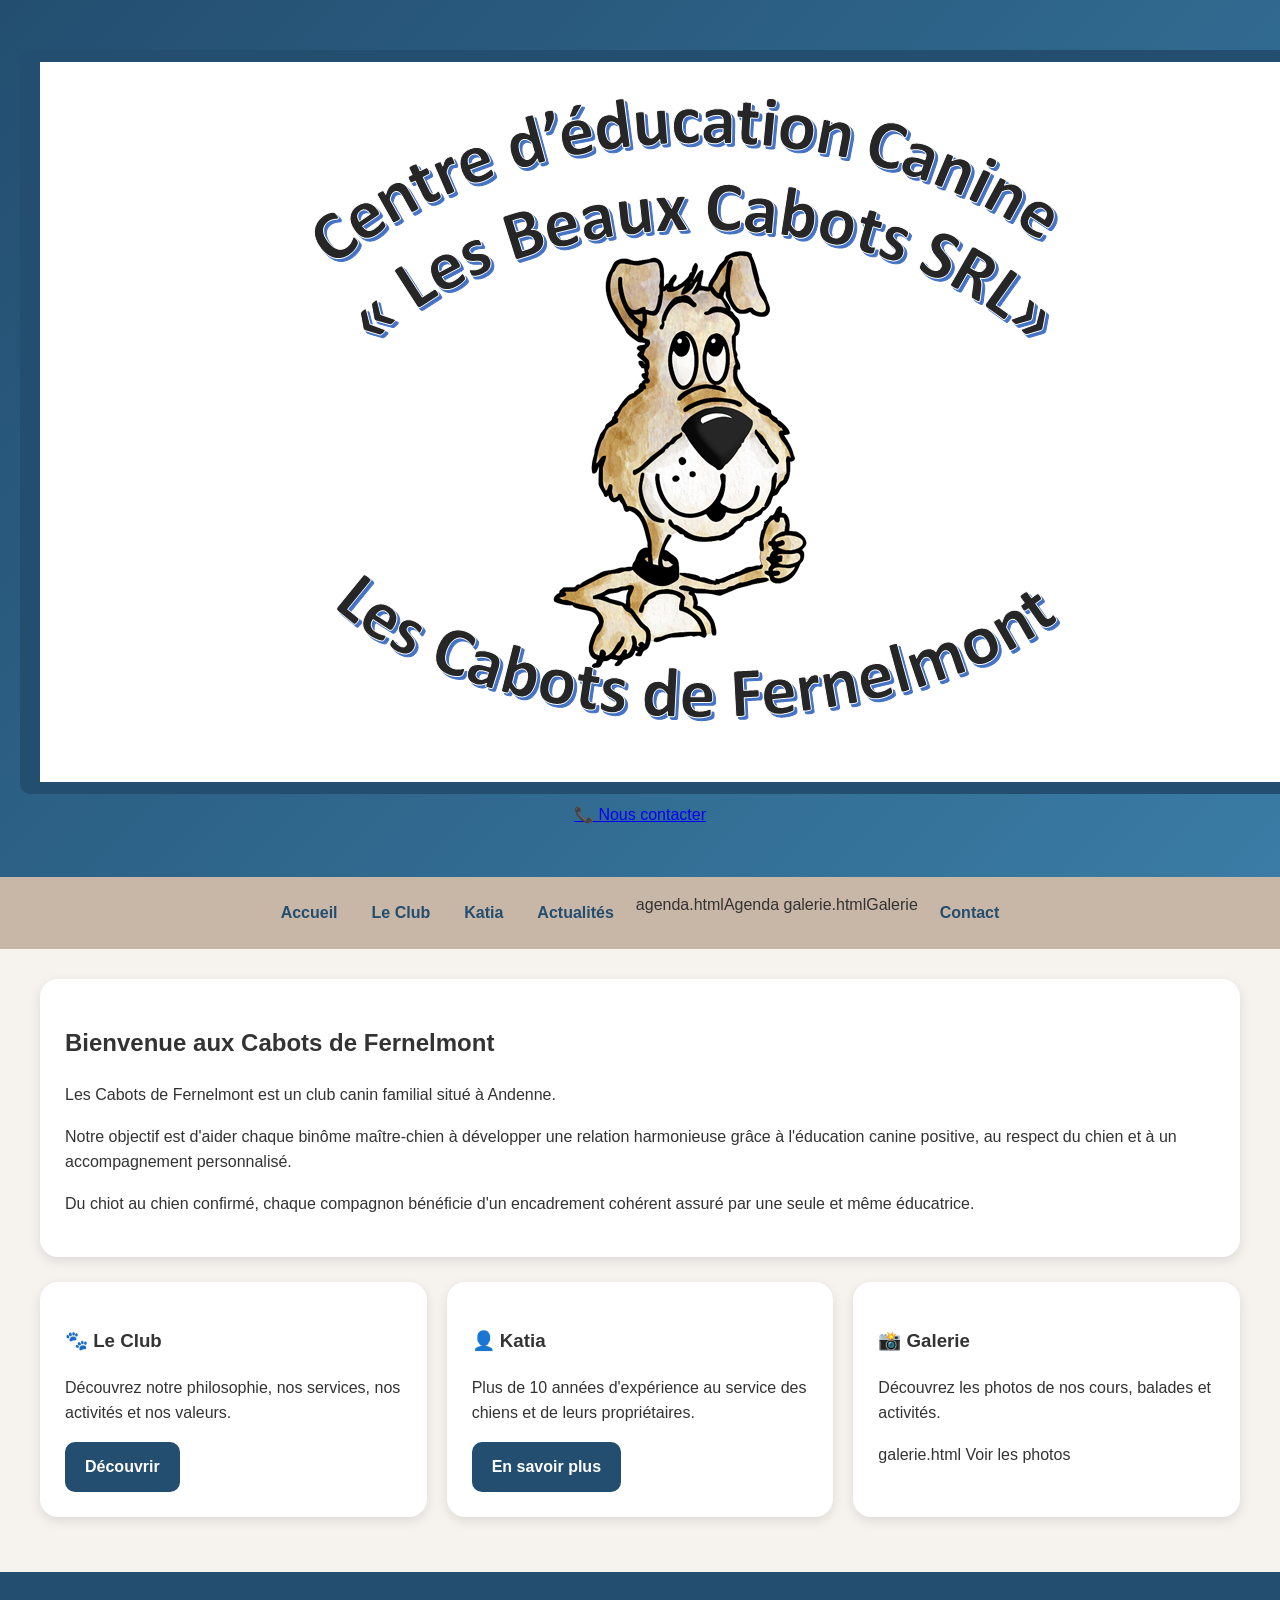
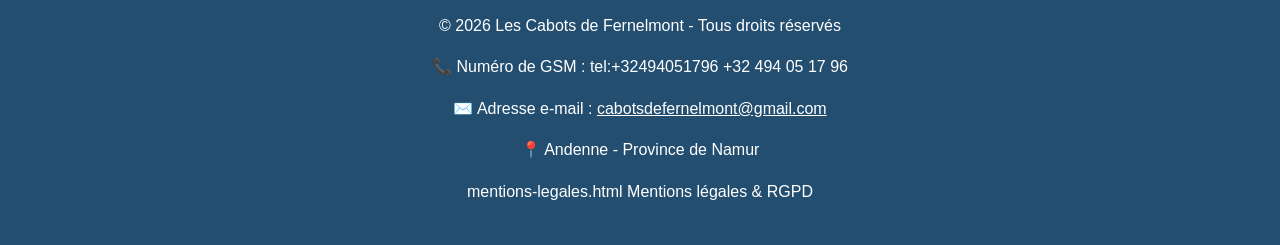
<file: index.html>
<!DOCTYPE html>
<html lang="fr">

<head>

    <meta charset="UTF-8">
    <meta name="viewport" content="width=device-width, initial-scale=1.0">

    <title>Les Cabots de Fernelmont | Club canin à Andenne | Éducation canine positive</title>

    <meta name="description"
          content="Les Cabots de Fernelmont est un club canin familial à Andenne spécialisé dans l'éducation canine positive, la socialisation des chiots et l'accompagnement maître-chien.">

    <meta name="keywords"
          content="club canin Andenne, éducation canine positive, chien Andenne, chiot, éducateur canin Andenne, comportement canin, province de Namur">

    <meta name="author"
          content="Les Cabots de Fernelmont">

    <meta name="robots"
          content="index, follow">

    <meta property="og:title"
          content="Les Cabots de Fernelmont">

    <meta property="og:description"
          content="Club canin familial à Andenne spécialisé dans l'éducation canine positive.">

    <meta property="og:type"
          content="website">

    <meta property="og:locale"
          content="fr_BE">

    <link rel="stylesheet" href="style.css">

</head>

<body>

<header class="hero">

    <a href="index.html">
        <img src="Logo Cabots.png"
             alt="Logo Les Cabots de Fernelmont       Une relation de confiance entre vous et votre chien,
        construite pas à pas.
    </p>

    <br>

    <a href="contact.html" class="btn">
        📞 Nous contacter
    </a>

</header>

<nav>

    <a href="index.html">Accueil</a>

    <a href="club.html">Le Club</a>

    <a href="katia.html">Katia</a>

    <a href="actualites.html">Actualités</a>

    agenda.htmlAgenda</a>

    galerie.htmlGalerie</a>

    <a href="contact.html">Contact</a>

</nav>

<div class="container">

    <div class="card">

        <h2>Bienvenue aux Cabots de Fernelmont</h2>

        <p>
            Les Cabots de Fernelmont est un club canin familial situé à Andenne.
        </p>

        <p>
            Notre objectif est d'aider chaque binôme maître-chien à développer
            une relation harmonieuse grâce à l'éducation canine positive,
            au respect du chien et à un accompagnement personnalisé.
        </p>

        <p>
            Du chiot au chien confirmé, chaque compagnon bénéficie
            d'un encadrement cohérent assuré par une seule et même éducatrice.
        </p>

    </div>

    <div class="grid">

        <div class="card">

            <h3>🐾 Le Club</h3>

            <p>
                Découvrez notre philosophie, nos services,
                nos activités et nos valeurs.
            </p>

            <a href="club.html" class="btn">
                Découvrir
            </a>

        </div>

        <div class="card">

            <h3>👤 Katia</h3>

            <p>
                Plus de 10 années d'expérience au service des chiens
                et de leurs propriétaires.
            </p>

            <a href="katia.html" class="btn">
                En savoir plus
            </a>

        </div>

        <div class="card">

            <h3>📸 Galerie</h3>

            <p>
                Découvrez les photos de nos cours,
                balades et activités.
            </p>

            galerie.html
                Voir les photos
            </a>

        </div>

    </div>

</div>

<footer>

    <p>
        © 2026 Les Cabots de Fernelmont - Tous droits réservés
    </p>

    <p>
        📞 Numéro de GSM :
        tel:+32494051796
            +32 494 05 17 96
        </a>
    </p>

    <p>
        ✉️ Adresse e-mail :
        <a href="mailto:cabotsdefernelmont@gmail.com">
            cabotsdefernelmont@gmail.com
        </a>
    </p>

    <p>
        📍 Andenne - Province de Namur
    </p>

    <p>
        mentions-legales.html
            Mentions légales & RGPD
        </a>
    </p>

</footer>

</body>

</html>
</file>
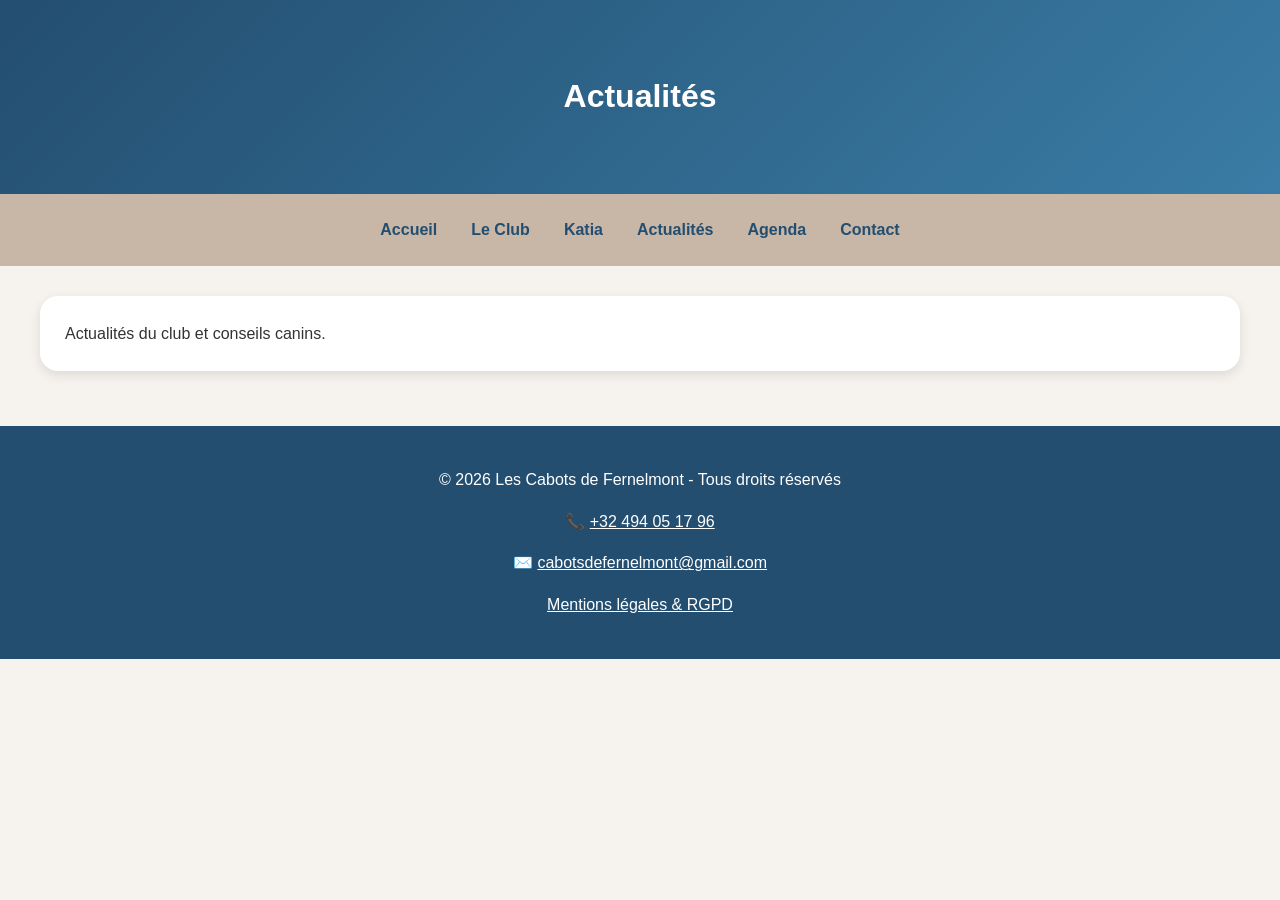
<file: actualites.html>
<!doctype html><html><head><meta charset="utf-8"><meta name="description" content="Les Cabots de Fernelmont, club canin à Andenne. Éducation canine positive, socialisation, accompagnement maître-chien.">
<meta name="keywords" content="club canin Andenne, éducation canine positive, chien, chiot, éducateur canin Andenne, comportement canin">
<meta name="robots" content="index,follow"><link rel="stylesheet" href="style.css"></head><body><header class="hero"><h1>Actualités</h1></header><nav><a href="index.html">Accueil</a><a href="club.html">Le Club</a><a href="katia.html">Katia</a><a href="actualites.html">Actualités</a><a href="agenda.html">Agenda</a><a href="contact.html">Contact</a></nav><div class="container"><div class="card">Actualités du club et conseils canins.</div></div><footer><p>© 2026 Les Cabots de Fernelmont - Tous droits réservés</p><p>📞 <a href="tel:+32494051796">+32 494 05 17 96</a></p><p>✉️ <a href="mailto:cabotsdefernelmont@gmail.com">cabotsdefernelmont@gmail.com</a></p><p><a href="mentions-legales.html">Mentions légales & RGPD</a></p></footer></body></html>
</file>
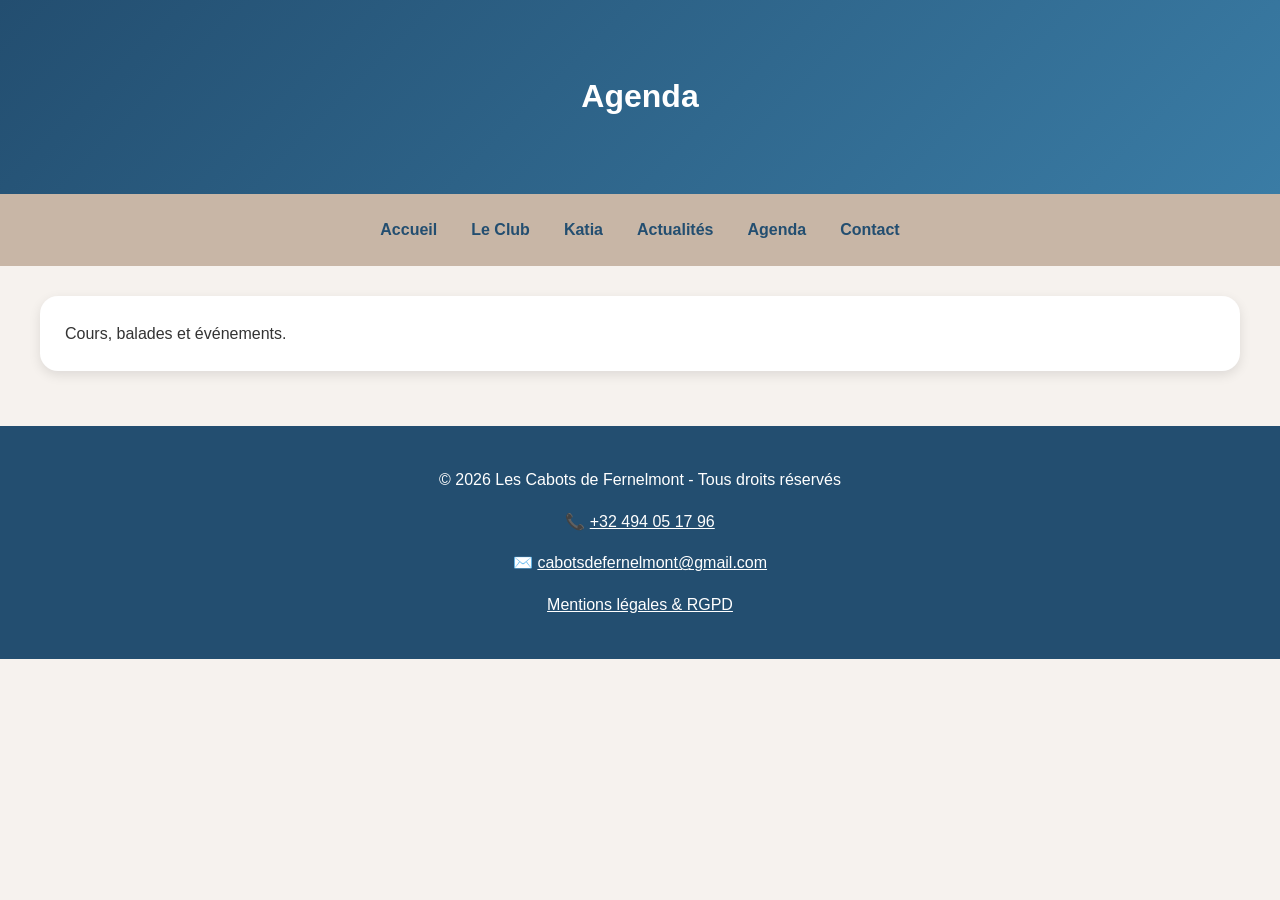
<file: agenda.html>
<!doctype html><html><head><meta charset="utf-8"><meta name="description" content="Les Cabots de Fernelmont, club canin à Andenne. Éducation canine positive, socialisation, accompagnement maître-chien.">
<meta name="keywords" content="club canin Andenne, éducation canine positive, chien, chiot, éducateur canin Andenne, comportement canin">
<meta name="robots" content="index,follow"><link rel="stylesheet" href="style.css"></head><body><header class="hero"><h1>Agenda</h1></header><nav><a href="index.html">Accueil</a><a href="club.html">Le Club</a><a href="katia.html">Katia</a><a href="actualites.html">Actualités</a><a href="agenda.html">Agenda</a><a href="contact.html">Contact</a></nav><div class="container"><div class="card">Cours, balades et événements.</div></div><footer><p>© 2026 Les Cabots de Fernelmont - Tous droits réservés</p><p>📞 <a href="tel:+32494051796">+32 494 05 17 96</a></p><p>✉️ <a href="mailto:cabotsdefernelmont@gmail.com">cabotsdefernelmont@gmail.com</a></p><p><a href="mentions-legales.html">Mentions légales & RGPD</a></p></footer></body></html>
</file>
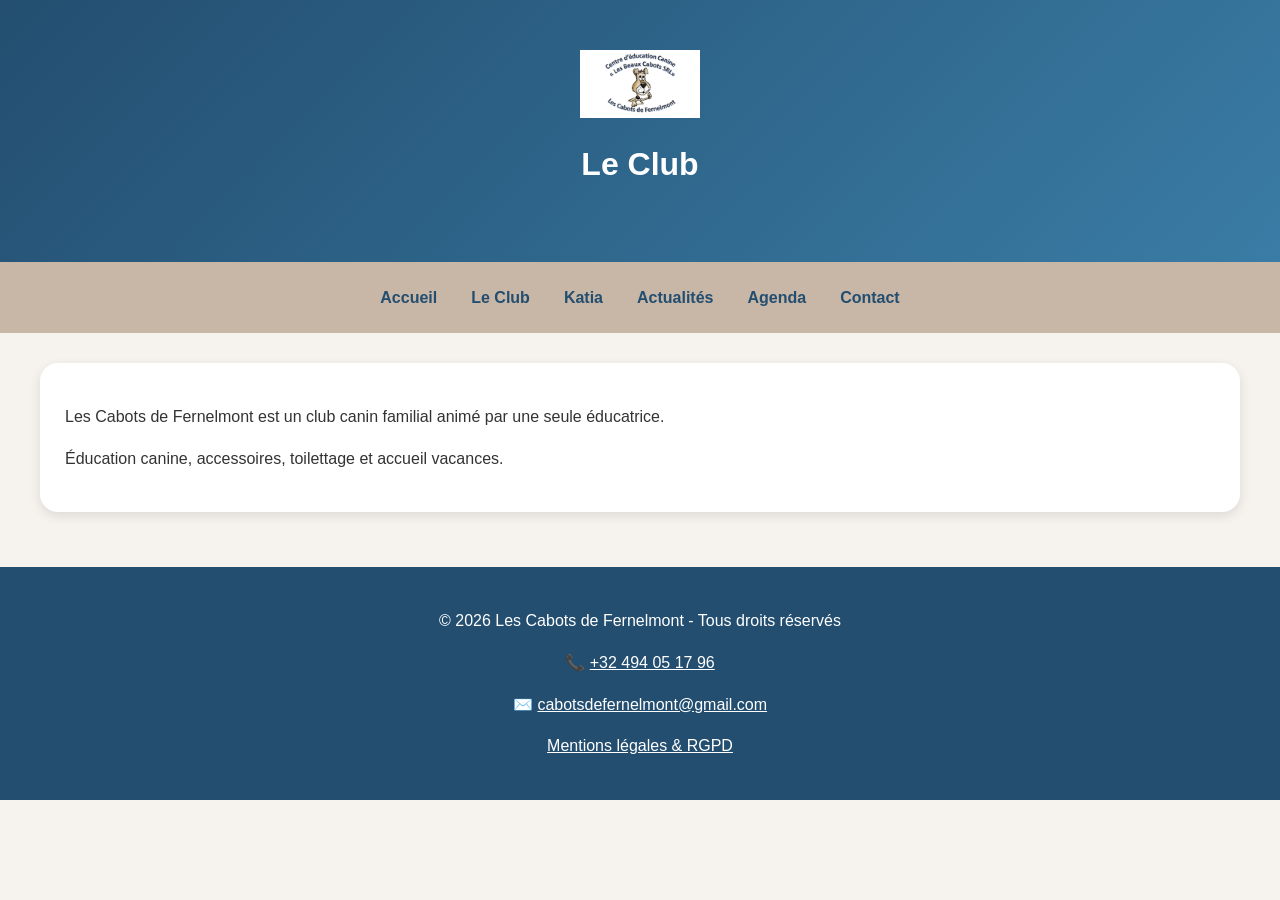
<file: club.html>
<!doctype html><html><head><meta charset="utf-8"><meta name="description" content="Les Cabots de Fernelmont, club canin à Andenne. Éducation canine positive, socialisation, accompagnement maître-chien.">
<meta name="keywords" content="club canin Andenne, éducation canine positive, chien, chiot, éducateur canin Andenne, comportement canin">
<meta name="robots" content="index,follow"><link rel="stylesheet" href="style.css"><title>Le Club</title></head><body><header class="hero"><img src="Logo Cabots.png" class="logo"><h1>Le Club</h1></header><nav><a href="index.html">Accueil</a><a href="club.html">Le Club</a><a href="katia.html">Katia</a><a href="actualites.html">Actualités</a><a href="agenda.html">Agenda</a><a href="contact.html">Contact</a></nav><div class="container"><div class="card"><p>Les Cabots de Fernelmont est un club canin familial animé par une seule éducatrice.</p><p>Éducation canine, accessoires, toilettage et accueil vacances.</p></div></div><footer><p>© 2026 Les Cabots de Fernelmont - Tous droits réservés</p><p>📞 <a href="tel:+32494051796">+32 494 05 17 96</a></p><p>✉️ <a href="mailto:cabotsdefernelmont@gmail.com">cabotsdefernelmont@gmail.com</a></p><p><a href="mentions-legales.html">Mentions légales & RGPD</a></p></footer></body></html>
</file>
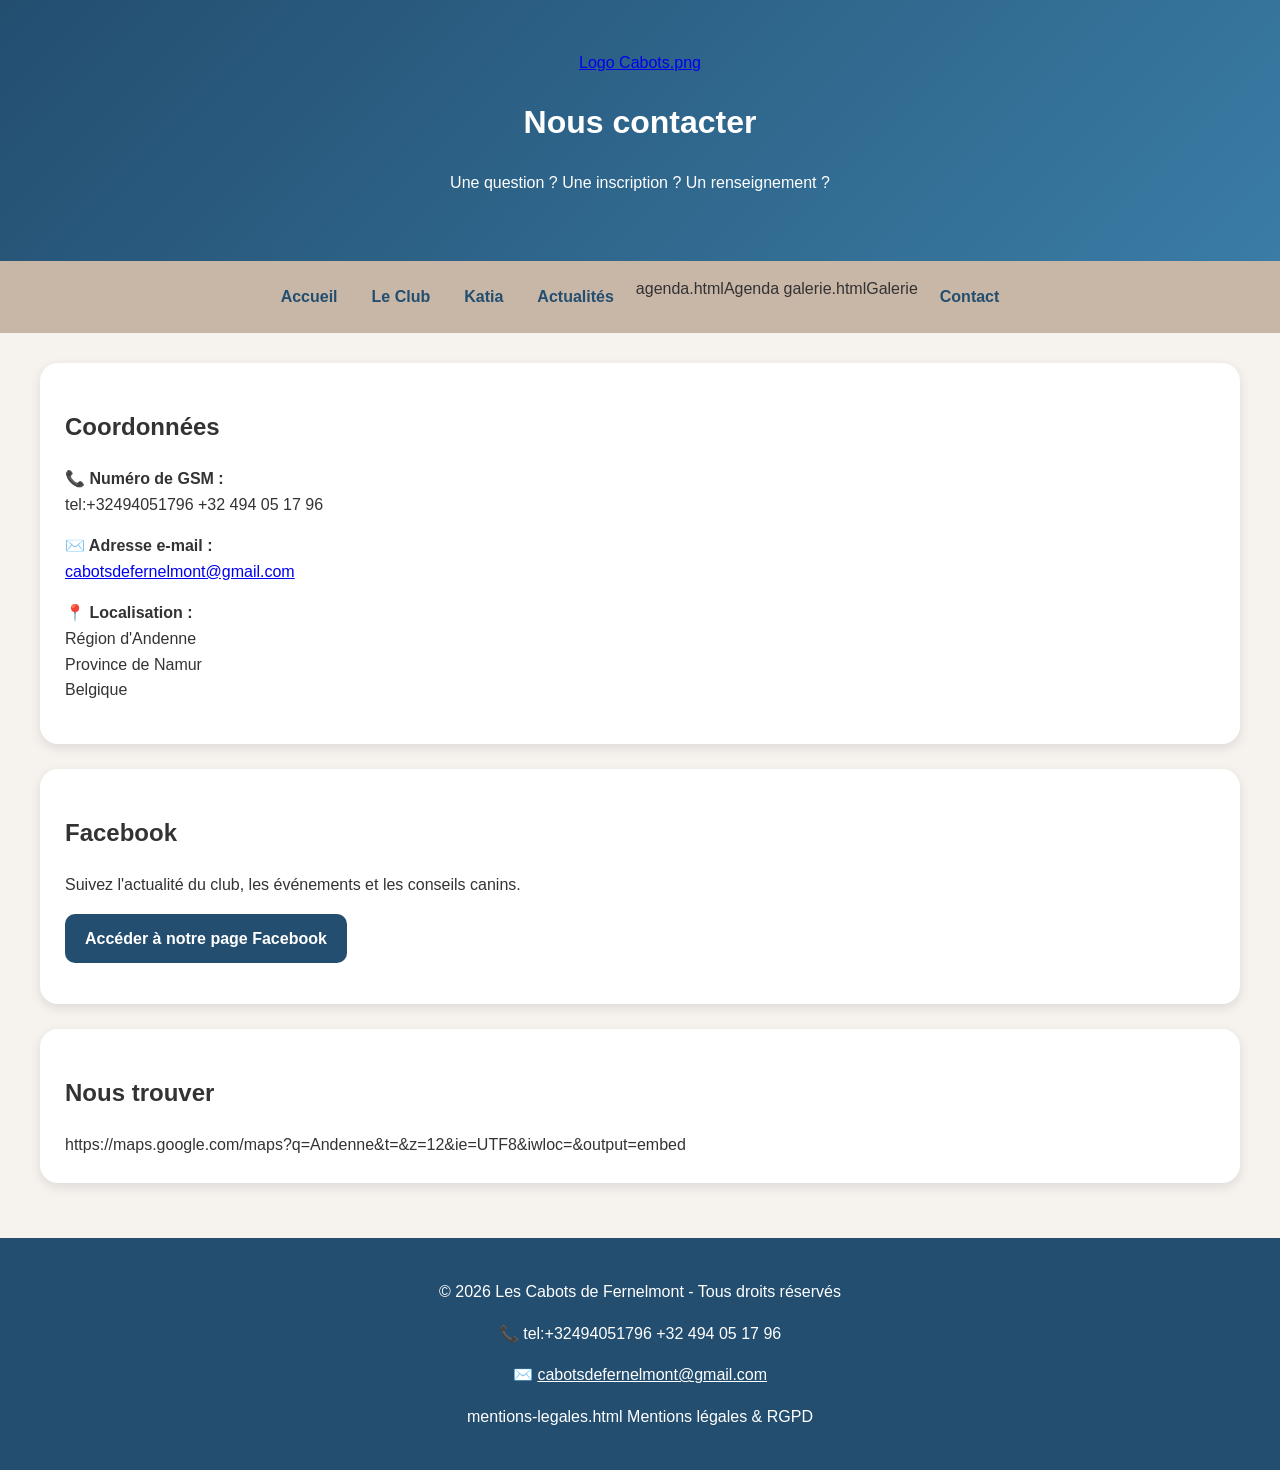
<file: contact.html>
<!DOCTYPE html>
<html lang="fr">

<head>

    <meta charset="UTF-8">
    <meta name="viewport" content="width=device-width, initial-scale=1.0">

    <title>
        Contact | Les Cabots de Fernelmont | Club canin à Andenne
    </title>

    <meta name="description"
        content="Contactez Les Cabots de Fernelmont, club canin à Andenne. Éducation canine positive, accompagnement maître-chien, conseils canins et services pour chiens.">

    <meta name="keywords"
        content="contact club canin Andenne, éducateur canin Andenne, éducation canine positive, chien Andenne, Les Cabots de Fernelmont">

    <meta name="robots"
        content="index, follow">

    <meta property="og:title"
        content="Contact | Les Cabots de Fernelmont">

    <meta property="og:description"
        content="Contactez Les Cabots de Fernelmont, club canin à Andenne.">

    <meta property="og:type"
        content="website">

    <link rel="stylesheet" href="style.css">

</head>

<body>

<header class="hero">

    <a href="index.html">
        Logo Cabots.png
    </a>

    <h1>Nous contacter</h1>

    <p>
        Une question ? Une inscription ? Un renseignement ?
    </p>

</header>

<nav>

    <a href="index.html">Accueil</a>

    <a href="club.html">Le Club</a>

    <a href="katia.html">Katia</a>

    <a href="actualites.html">Actualités</a>

    agenda.htmlAgenda</a>

    galerie.htmlGalerie</a>

    <a href="contact.html">Contact</a>

</nav>

<div class="container">

    <div class="card">

        <h2>Coordonnées</h2>

        <p>

            <strong>📞 Numéro de GSM :</strong><br>

            tel:+32494051796
                +32 494 05 17 96
            </a>

        </p>

        <p>

            <strong>✉️ Adresse e-mail :</strong><br>

            <a href="mailto:cabotsdefernelmont@gmail.com">
                cabotsdefernelmont@gmail.com
            </a>

        </p>

        <p>

            <strong>📍 Localisation :</strong><br>

            Région d'Andenne<br>
            Province de Namur<br>
            Belgique

        </p>

    </div>

    <div class="card">

        <h2>Facebook</h2>

        <p>
            Suivez l'actualité du club, les événements et les conseils canins.
        </p>

        <p>

            <a class="btn"
               href="https://www.facebook.com/cabotsdefernelmont"
               target="_blank">

                Accéder à notre page Facebook

            </a>

        </p>

    </div>

    <div class="card">

        <h2>Nous trouver</h2>

        https://maps.google.com/maps?q=Andenne&t=&z=12&ie=UTF8&iwloc=&output=embed
        </iframe>

    </div>

</div>

<footer>

    <p>
        © 2026 Les Cabots de Fernelmont - Tous droits réservés
    </p>

    <p>

        📞
        tel:+32494051796
            +32 494 05 17 96
        </a>

    </p>

    <p>

        ✉️
        <a href="mailto:cabotsdefernelmont@gmail.com">
            cabotsdefernelmont@gmail.com
        </a>

    </p>

    <p>
        mentions-legales.html
            Mentions légales & RGPD
        </a>
    </p>

</footer>

</body>

</html>
</file>
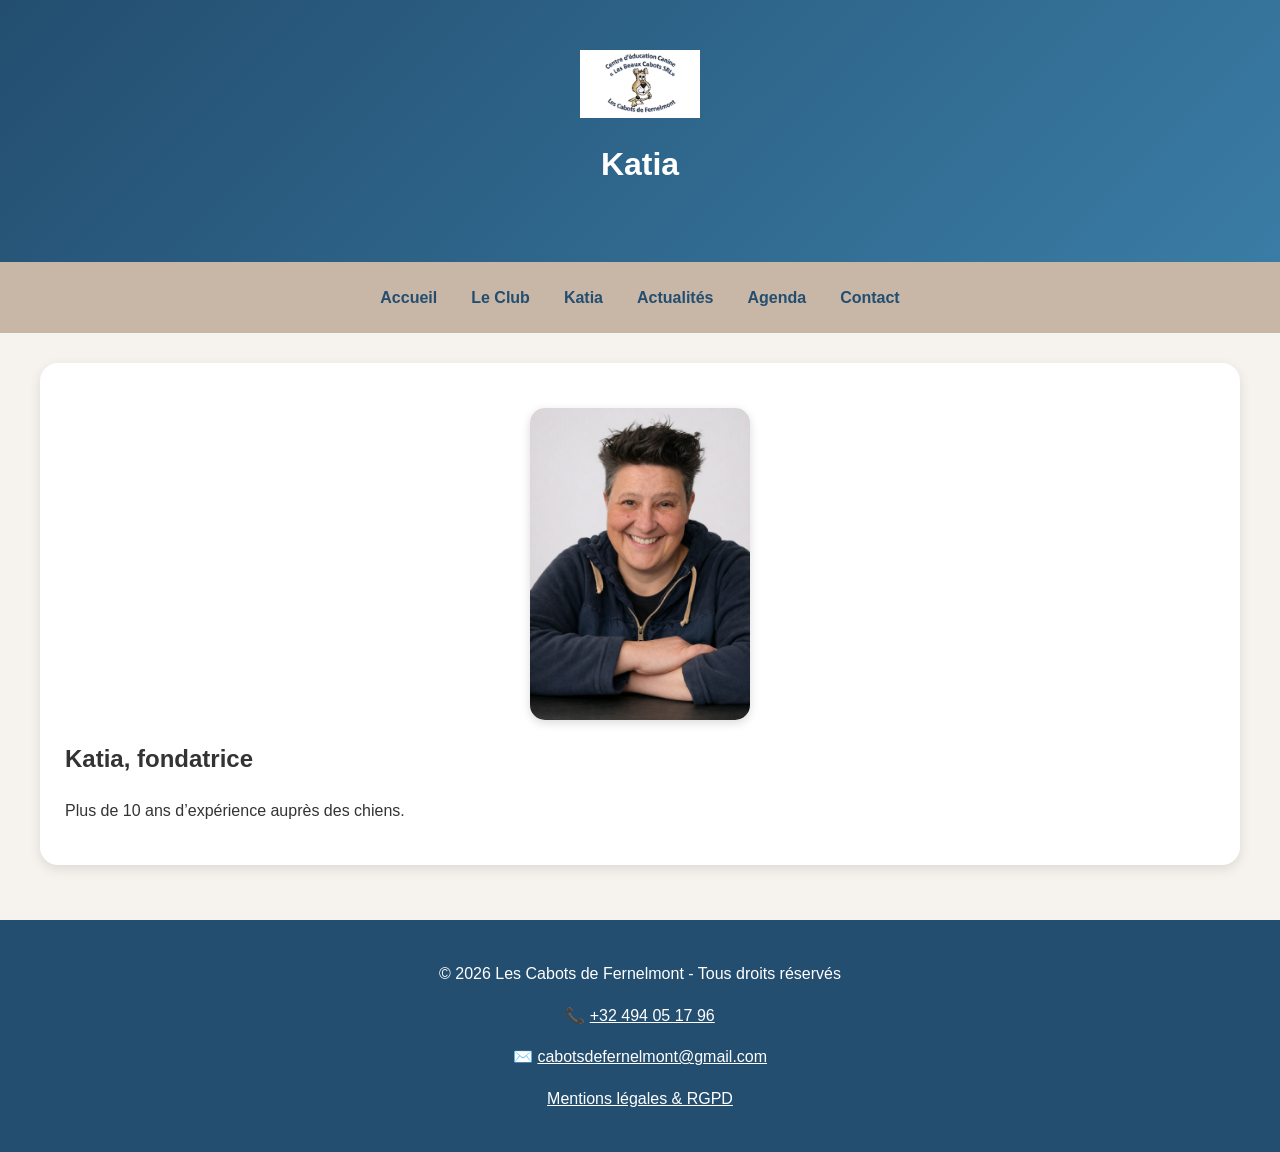
<file: katia.html>
<!doctype html><html><head><meta charset="utf-8"><meta name="description" content="Les Cabots de Fernelmont, club canin à Andenne. Éducation canine positive, socialisation, accompagnement maître-chien.">
<meta name="keywords" content="club canin Andenne, éducation canine positive, chien, chiot, éducateur canin Andenne, comportement canin">
<meta name="robots" content="index,follow"><link rel="stylesheet" href="style.css"><title>Katia</title></head><body><header class="hero"><img src="Logo Cabots.png" class="logo"><h1>Katia</h1></header><nav><a href="index.html">Accueil</a><a href="club.html">Le Club</a><a href="katia.html">Katia</a><a href="actualites.html">Actualités</a><a href="agenda.html">Agenda</a><a href="contact.html">Contact</a></nav><div class="container"><div class="card"><img src="Photo Katia.jpeg" class="photo"><h2>Katia, fondatrice</h2><p>Plus de 10 ans d’expérience auprès des chiens.</p></div></div><footer><p>© 2026 Les Cabots de Fernelmont - Tous droits réservés</p><p>📞 <a href="tel:+32494051796">+32 494 05 17 96</a></p><p>✉️ <a href="mailto:cabotsdefernelmont@gmail.com">cabotsdefernelmont@gmail.com</a></p><p><a href="mentions-legales.html">Mentions légales & RGPD</a></p></footer></body></html>
</file>
<file: style.css>
/* ==========================
   LES CABOTS DE FERNELMONT
   ========================== */

:root {
    --bleu: #234E70;
    --bleu-clair: #3A7CA5;
    --taupe: #C8B6A6;
    --fond: #F6F2EE;
}

body {
    margin: 0;
    font-family: "Segoe UI", Arial, sans-serif;
    background: var(--fond);
    color: #333;
    line-height: 1.6;
}

/* HEADER */

.hero {
    background: linear-gradient(135deg, var(--bleu), var(--bleu-clair));
    color: white;
    text-align: center;
    padding: 50px 20px;
}

.logo {
    width: 120px;
    max-width: 100%;
    height: auto;
    display: block;
    margin: auto;
}

/* MENU */

nav {
    background: var(--taupe);
    display: flex;
    justify-content: center;
    flex-wrap: wrap;
    padding: 15px;
    gap: 10px;
}

nav a {
    text-decoration: none;
    color: var(--bleu);
    font-weight: bold;
    padding: 8px 12px;
    border-radius: 8px;
}

nav a:hover {
    background: rgba(255,255,255,0.5);
}

/* CONTENU */

.container {
    max-width: 1200px;
    margin: auto;
    padding: 30px 20px;
}

.card {
    background: white;
    border-radius: 18px;
    padding: 25px;
    margin-bottom: 25px;
    box-shadow: 0 4px 12px rgba(0,0,0,0.10);
}

.grid {
    display: grid;
    gap: 20px;
    grid-template-columns: repeat(auto-fit,minmax(280px,1fr));
}

/* PHOTO KATIA */

.photo {
    width: 220px;
    max-width: 100%;
    display: block;
    margin: 20px auto;
    border-radius: 15px;
    box-shadow: 0 3px 10px rgba(0,0,0,0.15);
}

/* GALERIE */

.gallery {
    display: grid;
    gap: 15px;
    grid-template-columns: repeat(auto-fit,minmax(250px,1fr));
}

.gallery img {
    width: 100%;
    height: 250px;
    object-fit: cover;
    border-radius: 15px;
    transition: 0.3s;
}

.gallery img:hover {
    transform: scale(1.03);
}

/* BOUTONS */

.btn {
    display: inline-block;
    background: var(--bleu);
    color: white;
    text-decoration: none;
    padding: 12px 20px;
    border-radius: 10px;
    font-weight: bold;
}

.btn:hover {
    opacity: 0.9;
}

/* GOOGLE MAPS */

iframe {
    width: 100%;
    border: none;
    border-radius: 15px;
}

/* FOOTER */

footer {
    background: var(--bleu);
    color: white;
    text-align: center;
    padding: 25px;
}

footer a {
    color: white;
}

/* MOBILE */

@media screen and (max-width: 768px) {

    .hero {
        padding: 30px 15px;
    }

    h1 {
        font-size: 1.8rem;
    }

    .logo {
        width: 90px;
    }

    .photo {
        width: 180px;
    }

    nav {
        flex-direction: column;
        align-items: center;
    }

    nav a {
        width: 90%;
        text-align: center;
    }

    .card {
        padding: 20px;
    }

    .gallery img {
        height: 200px;
    }
}
</file>
